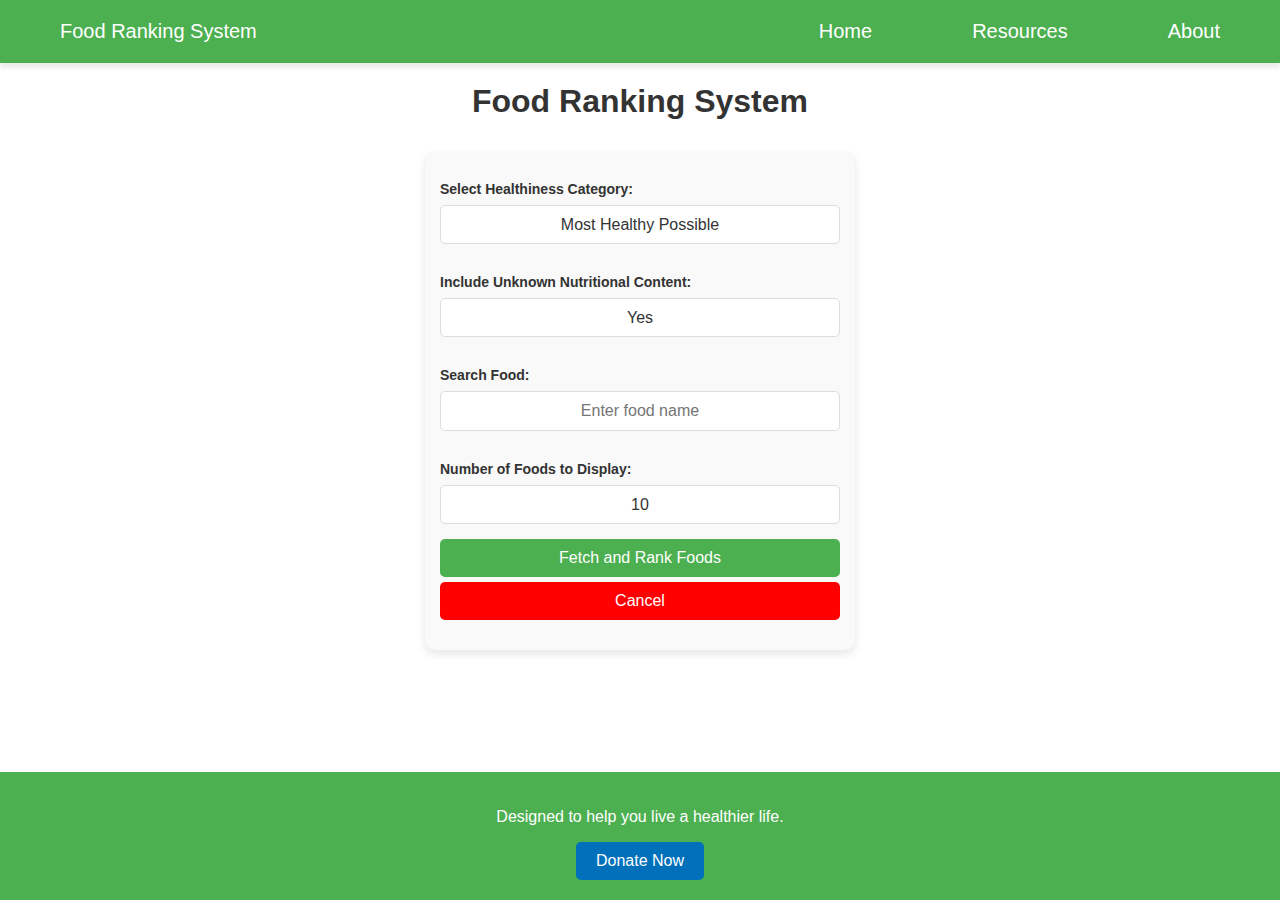
<file: index.html>
<!DOCTYPE html>
<html lang="en">
<head>
    <meta charset="UTF-8">
    <meta name="viewport" content="width=device-width, initial-scale=1.0">
    <title>Food Ranking System</title>
    <link rel="stylesheet" href="styles.css"> <!-- Link to external CSS -->
    <meta property="og:title" content="Food Ranking System">
    <meta property="og:description" content="This ranks food by nutritional value such as Carbohydrates, Fats, and Proteins.">
    <meta property="og:image" content="https://chick31.github.io/Healthfood/Clover.png">
    <meta property="og:url" content="https://chick31.github.io/Healthfood/Clover.png">
    <meta property="og:type" content="website">
</head>
<body>
    <!-- Navigation Bar -->
    <nav>
        <a href="https://chick31.github.io/Healthfood/index.html" class="brand">Food Ranking System</a>
        <ul class="nav-links">
            <li><a href="https://chick31.github.io/Healthfood/index.html">Home</a></li>
            <li class="dropdown">
                <a href="#">Resources</a>
                <div class="dropdown-content">
                    <a href="https://chick31.github.io/Healthfood/Calculations.html">How We Make Health Calculations</a>
                </div>
            </li>
            <li class="dropdown">
                <a href="#">About</a>
                <div class="dropdown-content">
                    <a href="https://chick31.github.io/Healthfood/Mission.html">Our Mission</a>
                    <a href="https://chick31.github.io/Healthfood/Contact.html">Contact Us</a>
                </div>
            </li>
        </ul>
    </nav>

    <!-- Main Content -->
    <h1>Food Ranking System</h1>

    <form>
        <label for="category">Select Healthiness Category:</label>
        <select id="category">
            <option value="most_healthy">Most Healthy Possible</option>
            <option value="really_healthy">Really Healthy</option>
            <option value="bare_minimum_healthy">Bare Minimum Healthy</option>
            <option value="unhealthy">Unhealthy</option>
            <option value="extremely_unhealthy">Extremely Unhealthy</option>
            <option value="no_filter">No Health Filter</option>
        </select>
    
        <label for="include-unknown">Include Unknown Nutritional Content:</label>
        <select id="include-unknown">
            <option value="yes">Yes</option>
            <option value="no">No</option>
        </select>
    
        <label for="search">Search Food:</label>
        <input type="text" id="search" placeholder="Enter food name">
    
        <label for="num-foods">Number of Foods to Display:</label>
        <select id="num-foods">
            <option value="10">10</option>
            <option value="20">20</option>
            <option value="50">50</option>
            <option value="100">100</option>
            <option value="200">200</option>
        </select>
    
        <button id="fetch-foods">Fetch and Rank Foods</button>
        <button id="cancel-fetch" style="background-color: red; color: white; border: none; padding: 10px; border-radius: 5px;">Cancel</button>
    </form>
    

    <div class="food-list" id="food-list"></div>

    <script src="script.js"></script> <!-- Link to external JavaScript -->
    <footer>
        <p>Designed to help you live a healthier life.</p>
        <a href="https://www.paypal.com/ncp/payment/XEVE3BRMJYFKL" target="_blank" class="donation-button">Donate Now</a>
    </footer>
</body>
</html>
</file>
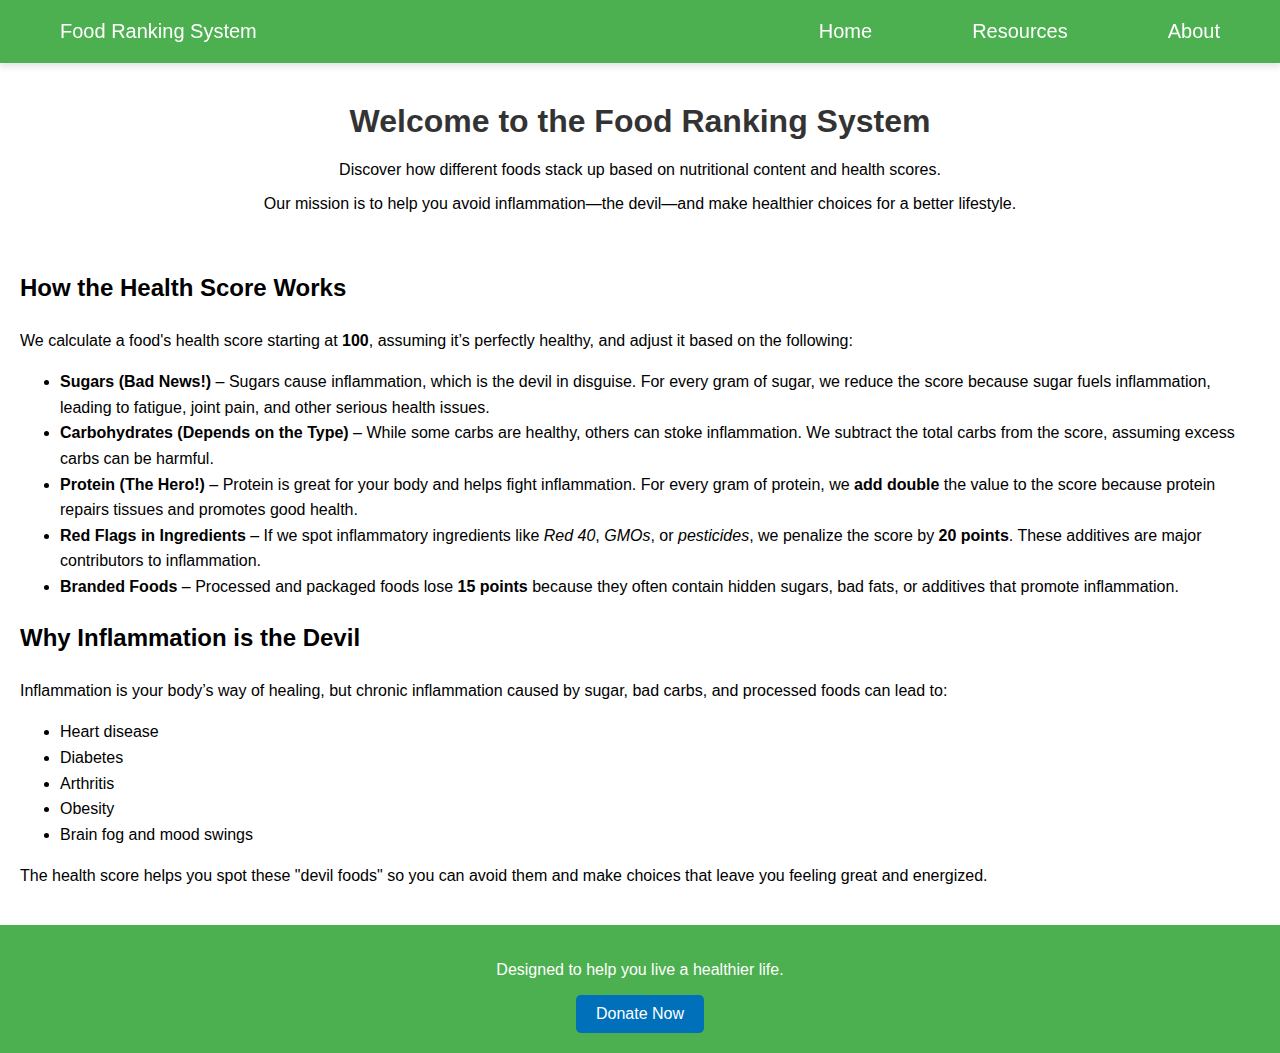
<file: Calculations.html>
<!DOCTYPE html>
<html lang="en">
<head>
    <meta charset="UTF-8">
    <meta name="viewport" content="width=device-width, initial-scale=1.0">
    <title>Food Ranking System</title>
    <link rel="stylesheet" href="styles.css"> <!-- Link to external CSS -->
</head>
<body>
    <nav>
        <a href="https://chick31.github.io/Healthfood/index.html" class="brand">Food Ranking System</a>
        <ul class="nav-links">
            <li><a href="https://chick31.github.io/Healthfood/index.html">Home</a></li>
            <li class="dropdown">
                <a href="#">Resources</a>
                <div class="dropdown-content">
                    <a href="https://chick31.github.io/Healthfood/Calculations.html">How We Make Health Calculations</a>
                </div>
            </li>
            <li class="dropdown">
                <a href="#">About</a>
                <div class="dropdown-content">
                    <a href="https://chick31.github.io/Healthfood/Mission.html">Our Mission</a>
                    <a href="https://chick31.github.io/Healthfood/Contact.html">Contact Us</a>
                </div>
            </li>
        </ul>
    </nav>
    
    <header style="text-align: center; margin-top: 20px;">
        <h1>Welcome to the Food Ranking System</h1>
        <p>Discover how different foods stack up based on nutritional content and health scores.</p>
        <p>Our mission is to help you avoid inflammation—the devil—and make healthier choices for a better lifestyle.</p>
    </header>
    
    <section style="margin: 20px; line-height: 1.6;">
        <h2>How the Health Score Works</h2>
        <p>We calculate a food's health score starting at <strong>100</strong>, assuming it’s perfectly healthy, and adjust it based on the following:</p>
        
        <ul>
            <li><strong>Sugars (Bad News!)</strong> – Sugars cause inflammation, which is the devil in disguise. For every gram of sugar, we reduce the score because sugar fuels inflammation, leading to fatigue, joint pain, and other serious health issues.</li>
            <li><strong>Carbohydrates (Depends on the Type)</strong> – While some carbs are healthy, others can stoke inflammation. We subtract the total carbs from the score, assuming excess carbs can be harmful.</li>
            <li><strong>Protein (The Hero!)</strong> – Protein is great for your body and helps fight inflammation. For every gram of protein, we <strong>add double</strong> the value to the score because protein repairs tissues and promotes good health.</li>
            <li><strong>Red Flags in Ingredients</strong> – If we spot inflammatory ingredients like <em>Red 40</em>, <em>GMOs</em>, or <em>pesticides</em>, we penalize the score by <strong>20 points</strong>. These additives are major contributors to inflammation.</li>
            <li><strong>Branded Foods</strong> – Processed and packaged foods lose <strong>15 points</strong> because they often contain hidden sugars, bad fats, or additives that promote inflammation.</li>
        </ul>
    
        <h2>Why Inflammation is the Devil</h2>
        <p>Inflammation is your body’s way of healing, but chronic inflammation caused by sugar, bad carbs, and processed foods can lead to:</p>
        <ul>
            <li>Heart disease</li>
            <li>Diabetes</li>
            <li>Arthritis</li>
            <li>Obesity</li>
            <li>Brain fog and mood swings</li>
        </ul>
        <p>The health score helps you spot these "devil foods" so you can avoid them and make choices that leave you feeling great and energized.</p>
    </section>
    

    <footer>
        <p>Designed to help you live a healthier life.</p>
        <a href="https://www.paypal.com/ncp/payment/XEVE3BRMJYFKL" target="_blank" class="donation-button">Donate Now</a>
    </footer>
</body>
</html>
</file>
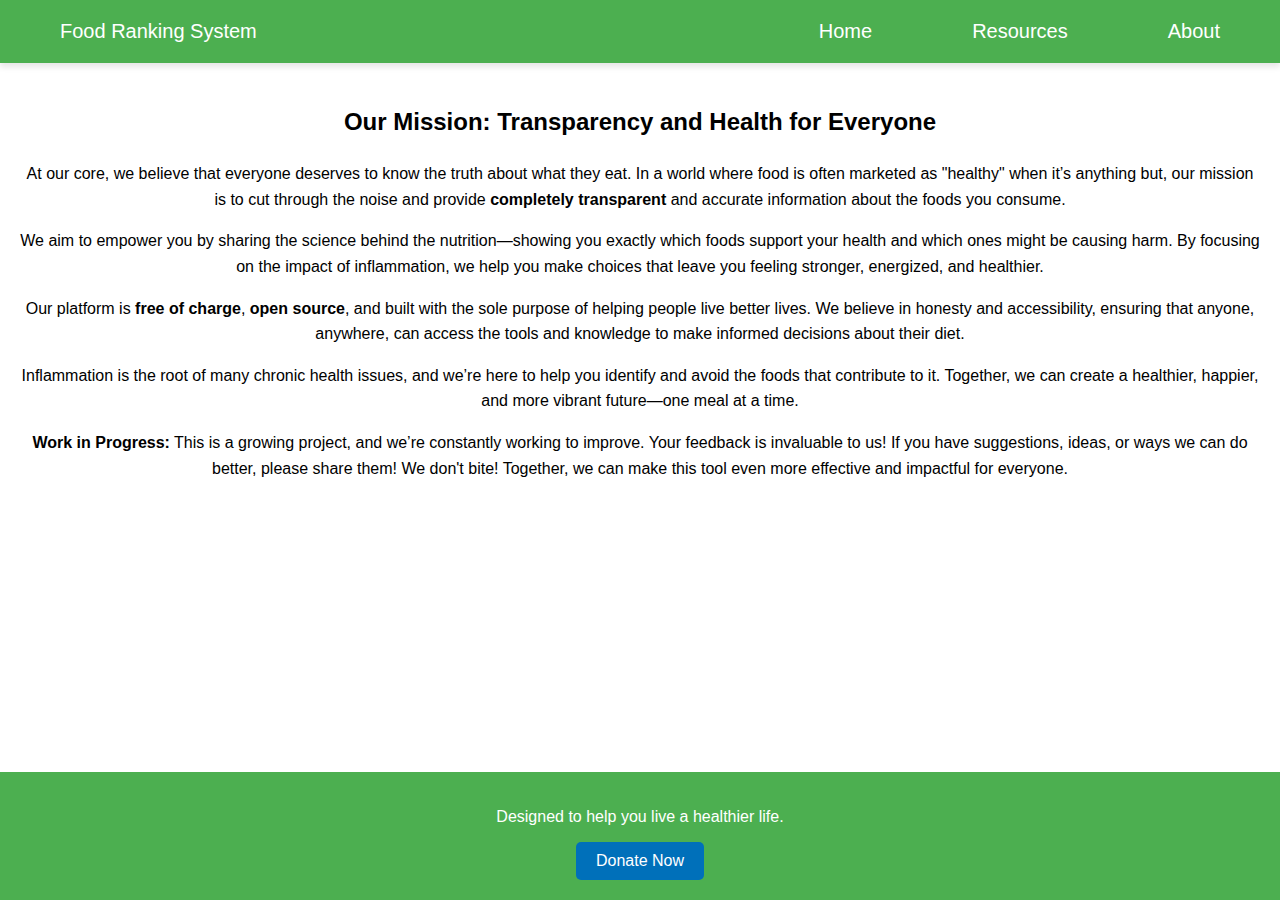
<file: Mission.html>
<!DOCTYPE html>
<html lang="en">
<head>
    <meta charset="UTF-8">
    <meta name="viewport" content="width=device-width, initial-scale=1.0">
    <title>Food Ranking System</title>
    <link rel="stylesheet" href="styles.css"> <!-- Link to external CSS -->
</head>
<body>
    <nav>
        <a href="https://chick31.github.io/Healthfood/index.html" class="brand">Food Ranking System</a>
        <ul class="nav-links">
            <li><a href="https://chick31.github.io/Healthfood/index.html">Home</a></li>
            <li class="dropdown">
                <a href="#">Resources</a>
                <div class="dropdown-content">
                    <a href="https://chick31.github.io/Healthfood/Calculations.html">How We Make Health Calculations</a>
                </div>
            </li>
            <li class="dropdown">
                <a href="#">About</a>
                <div class="dropdown-content">
                    <a href="https://chick31.github.io/Healthfood/Mission.html">Our Mission</a>
                    <a href="https://chick31.github.io/Healthfood/Contact.html">Contact Us</a>
                </div>
            </li>
        </ul>
    </nav>
    

    <section style="margin: 20px; line-height: 1.6; text-align: center;">
        <h2>Our Mission: Transparency and Health for Everyone</h2>
        <p>At our core, we believe that everyone deserves to know the truth about what they eat. In a world where food is often marketed as "healthy" when it’s anything but, our mission is to cut through the noise and provide <strong>completely transparent</strong> and accurate information about the foods you consume.</p>
        
        <p>We aim to empower you by sharing the science behind the nutrition—showing you exactly which foods support your health and which ones might be causing harm. By focusing on the impact of inflammation, we help you make choices that leave you feeling stronger, energized, and healthier.</p>
        
        <p>Our platform is <strong>free of charge</strong>, <strong>open source</strong>, and built with the sole purpose of helping people live better lives. We believe in honesty and accessibility, ensuring that anyone, anywhere, can access the tools and knowledge to make informed decisions about their diet.</p>
        
        <p>Inflammation is the root of many chronic health issues, and we’re here to help you identify and avoid the foods that contribute to it. Together, we can create a healthier, happier, and more vibrant future—one meal at a time.</p>
    
        <p><strong>Work in Progress:</strong> This is a growing project, and we’re constantly working to improve. Your feedback is invaluable to us! If you have suggestions, ideas, or ways we can do better, please share them! We don't bite! Together, we can make this tool even more effective and impactful for everyone.</p>
    </section>
    
    
    <footer>
        <p>Designed to help you live a healthier life.</p>
        <a href="https://www.paypal.com/ncp/payment/XEVE3BRMJYFKL" target="_blank" class="donation-button">Donate Now</a>
    </footer>
</body>
</html>
</file>
<file: styles.css>
/* Global Styles */
/* Make the html and body fill the viewport */
html, body {
    margin: 0;
    padding: 0;
    height: 100%;
    display: flex;
    flex-direction: column; /* Stack content vertically */
    font-family: Arial, sans-serif; /* Regular font */

}

h1 {
    text-align: center;
    color: #333;
    margin-top: 20px;
}

/* Navbar Styles */
nav {
    background-color: #4CAF50;
    display: flex;
    justify-content: space-between;
    align-items: center;
    padding: 10px 20px;
    box-shadow: 0 4px 6px rgba(0, 0, 0, 0.1);
    position: sticky;
    top: 0;
    z-index: 1000;
}

.nav-links {
    display: flex;
    gap: 20px;
}

nav ul {
    list-style-type: none;
    display: flex;
    margin: 0;
    padding: 0;
}

nav li {
    position: relative;
}

nav a {
    color: white;
    text-decoration: none;
    padding: 10px 40px;
    font-size: 20px;
    border-radius: 4px;
    transition: background-color 0.3s ease;
}

nav a:hover {
    background-color: #3e8e41;
}

/* Dropdown Styles */
.dropdown-content {
    display: none;
    position: absolute;
    background-color: white;
    min-width: 140px;
    border-radius: 5px;
    box-shadow: 0px 8px 16px rgba(0, 0, 0, 0.2);
    z-index: 1;
    left: 0; /* Default alignment to the left */
    transform: translateX(0); /* Default alignment */
    max-width: 90vw; /* Ensure dropdown width fits the screen */
    overflow-x: auto; /* Prevent content from breaking the layout */
}

.dropdown-content a {
    color: #333;
    padding: 10px 15px;
    text-decoration: none;
    display: block;
    font-size: 14px;
    border-bottom: 1px solid #f1f1f1;
    transition: background-color 0.3s ease;
}

.dropdown-content a:last-child {
    border-bottom: none;
}

.dropdown-content a:hover {
    background-color: #f9f9f9;
}

nav li:hover .dropdown-content {
    display: block;
}

/* Adjust dropdown to prevent overflowing the viewport */
.dropdown-content {
    right: auto;
}

nav li:hover .dropdown-content {
    display: block;
    /* If dropdown overflows the screen, adjust its position dynamically */
    right: 0;
}

.dropdown:hover .dropdown-content {
    display: block;
}

.dropdown:hover .dropbtn {
    background-color: #3e8e41;
}

/* Input and Button Styles */
label {
    display: block;
    margin: 15px 0 5px;
    font-weight: bold;
    color: #333;
}

select, input, button {
    width: 100%;
    max-width: 400px;
    padding: 10px;
    margin-bottom: 15px;
    font-size: 16px;
    border: 1px solid #ddd;
    border-radius: 5px;
    box-sizing: border-box;
}

button {
    background-color: #4CAF50;
    color: white;
    cursor: pointer;
    border: none;
    transition: background-color 0.3s ease, transform 0.2s ease;
}

button:hover {
    background-color: #3e8e41;
    transform: scale(1.02);
}

/* Food List Styles */
.food-list {
    margin-top: 20px;
    display: grid;
    grid-template-columns: repeat(auto-fill, minmax(300px, 1fr));
    gap: 15px;
    padding: 20px;
}

.food-item {
    background-color: white;
    padding: 15px;
    border: 1px solid #ddd;
    border-radius: 8px;
    box-shadow: 0 4px 6px rgba(0, 0, 0, 0.1);
    transition: transform 0.2s ease, box-shadow 0.2s ease;
}

.food-item:hover {
    transform: scale(1.03);
    box-shadow: 0 6px 8px rgba(0, 0, 0, 0.15);
}

.food-item h3 {
    margin: 0 0 10px;
    color: #4CAF50;
    font-size: 18px;
}

.food-item p {
    margin: 5px 0;
    font-size: 14px;
    color: #555;
}

.food-item strong {
    color: #333;
}


.donation-button {
    display: inline-block;
    background-color: #0070ba;
    color: white;
    padding: 10px 20px;
    font-size: 16px;
    text-decoration: none;
    border-radius: 5px;
    border: none;
    transition: background-color 0.3s ease;
}
.donation-button:hover {
    background-color: #005a96;
}
footer {
    text-align: center;
    padding: 20px;
    background-color: #4CAF50;
    color: white;
    flex-shrink: 0; /* Prevents shrinking when content grows */
    margin-top: auto; /* Pushes footer to the bottom of the viewport if needed */
}
.iframe-container {
    flex-grow: 1; /* Fills available space between navbar and footer */
    padding: 0; /* Remove padding to allow full stretching */
    display: flex; /* Flexbox for centering and resizing */
    justify-content: center; /* Center horizontally */
    align-items: center; /* Center vertically */
}

.iframe-container iframe {
    width: 100%; /* Stretch horizontally */
    height: 100%; /* Stretch vertically */
    border: none; /* Remove iframe border */
}
.progress-container {
    width: 100%;
    background-color: #f3f3f3;
    border: 1px solid #ddd;
    border-radius: 5px;
    margin: 20px 0;
    height: 20px;
    position: relative;
}

.progress-bar {
    width: 0%;
    height: 100%;
    background-color: #4CAF50;
    border-radius: 5px;
    transition: width 0.2s ease;
}
form {
    display: flex;
    flex-direction: column;
    align-items: center; /* Center-align all child elements */
    justify-content: center;
    width: 100%;
    max-width: 400px; /* Ensure a consistent max width */
    margin: 10px auto; /* Add margin for spacing */
    padding: 15px; /* Adjust padding for smaller screens */
    background-color: #f9f9f9; /* Optional background color */
    border-radius: 10px; /* Rounded corners for aesthetics */
    box-shadow: 0 4px 8px rgba(0, 0, 0, 0.1); /* Subtle shadow for depth */
}

form label {
    width: 100%; /* Ensure labels span the full width */
    font-size: 14px; /* Adjust font size for better readability on small screens */
    margin-bottom: 8px; /* Reduce margin for tighter spacing */
    text-align: left; /* Align labels to the left for better UX */
}

form input, form select, form button {
    width: 100%; /* Make elements take full width */
    margin-bottom: 15px; /* Add spacing between elements */
    font-size: 16px; /* Increase readability */
    padding: 10px; /* Add padding for touch-friendly elements */
    box-sizing: border-box; /* Ensure padding and border are included in width */
    border: 1px solid #ddd; /* Define a light border */
    border-radius: 5px; /* Add rounded corners for a modern look */
    text-align: center; /* Center-align text inside inputs */
}

form select {
    text-align-last: center; /* Center the selected option in dropdowns */
    appearance: none; /* Remove default browser styling */
    background-color: #ffffff; /* Set a light background color */
    color: #333; /* Define text color */
}

form button {
    cursor: pointer;
    font-size: 16px; /* Ensure buttons are readable on smaller screens */
    background-color: #4CAF50; /* Consistent button color */
    color: white; /* White text for contrast */
    padding: 10px; /* Add padding for touch-friendly buttons */
    border: none; /* Remove default border */
    border-radius: 5px; /* Add rounded corners */
    transition: background-color 0.3s ease, transform 0.2s ease; /* Add hover effects */
}

form button:hover {
    background-color: #3e8e41; /* Darken background color on hover */
    transform: scale(1.02); /* Slightly enlarge the button */
}

form #cancel-fetch {
    margin-top: -10px;
    background-color: red; /* Red cancel button for visibility */
}


/* Responsive Styles */
@media (max-width: 768px) {
    /* Prevent horizontal scrolling */
    html, body {
        overflow-x: hidden; /* Prevent horizontal scrolling */
        width: 100%; /* Ensure no content overflows the viewport */
    }

    nav {
        flex-wrap: wrap; /* Allow navigation items to wrap */
        padding: 10px;
    }

    nav a {
        font-size: 14px;
        padding: 8px 15px;
        text-align: center; /* Center align for better appearance */
        box-sizing: border-box; /* Prevent padding from breaking layout */
        width: 100%; /* Ensure navigation links fit within the viewport */
    }

    .food-list {
        grid-template-columns: 1fr; /* Single column layout for smaller screens */
        gap: 10px; /* Reduce spacing */
        padding: 10px; /* Adjust padding */
        width: 100%; /* Ensure the grid doesn't overflow */
        box-sizing: border-box; /* Account for padding and borders */
    }

    h1 {
        font-size: 24px; /* Adjust font size for headings */
        margin-top: 10px;
        padding: 0 10px; /* Add some padding to avoid overflow */
        box-sizing: border-box; /* Ensure proper sizing */
    }

    .dropdown-content {
        max-width: 100%; /* Ensure dropdown fits within the screen width */
        left: 0; /* Align dropdown to the left */
        box-sizing: border-box; /* Prevent padding from causing overflow */
    }

    form {
        padding: 10px; /* Reduce padding on smaller screens */
        margin: 0 auto; /* Center the form horizontally */
        max-width: 90%; /* Ensure form fits within the viewport */
        width: 100%; /* Make form responsive */
        box-sizing: border-box; /* Prevent layout breaking due to padding */
        display: flex; /* Use flexbox for alignment */
        flex-direction: column; /* Stack form elements vertically */
        align-items: center; /* Center-align form elements */
    }

    form input, form select, form button {
        font-size: 14px; /* Reduce font size for smaller screens */
        padding: 8px; /* Adjust padding */
        width: 100%; /* Ensure elements fit within the form */
        box-sizing: border-box; /* Prevent layout breaking due to padding */
    }

    form button {
        font-size: 14px; /* Ensure button text is readable */
    }

    footer {
        font-size: 14px; /* Adjust footer text size */
        padding: 10px; /* Reduce padding */
        width: 100%; /* Prevent footer from overflowing */
        box-sizing: border-box; /* Account for padding and borders */
    }
}
.search-link {
    color: blue;
    text-decoration: underline;
    margin-top: 5px;
    display: inline-block;
}
.search-link:hover {
    color: darkblue;
}
</file>
